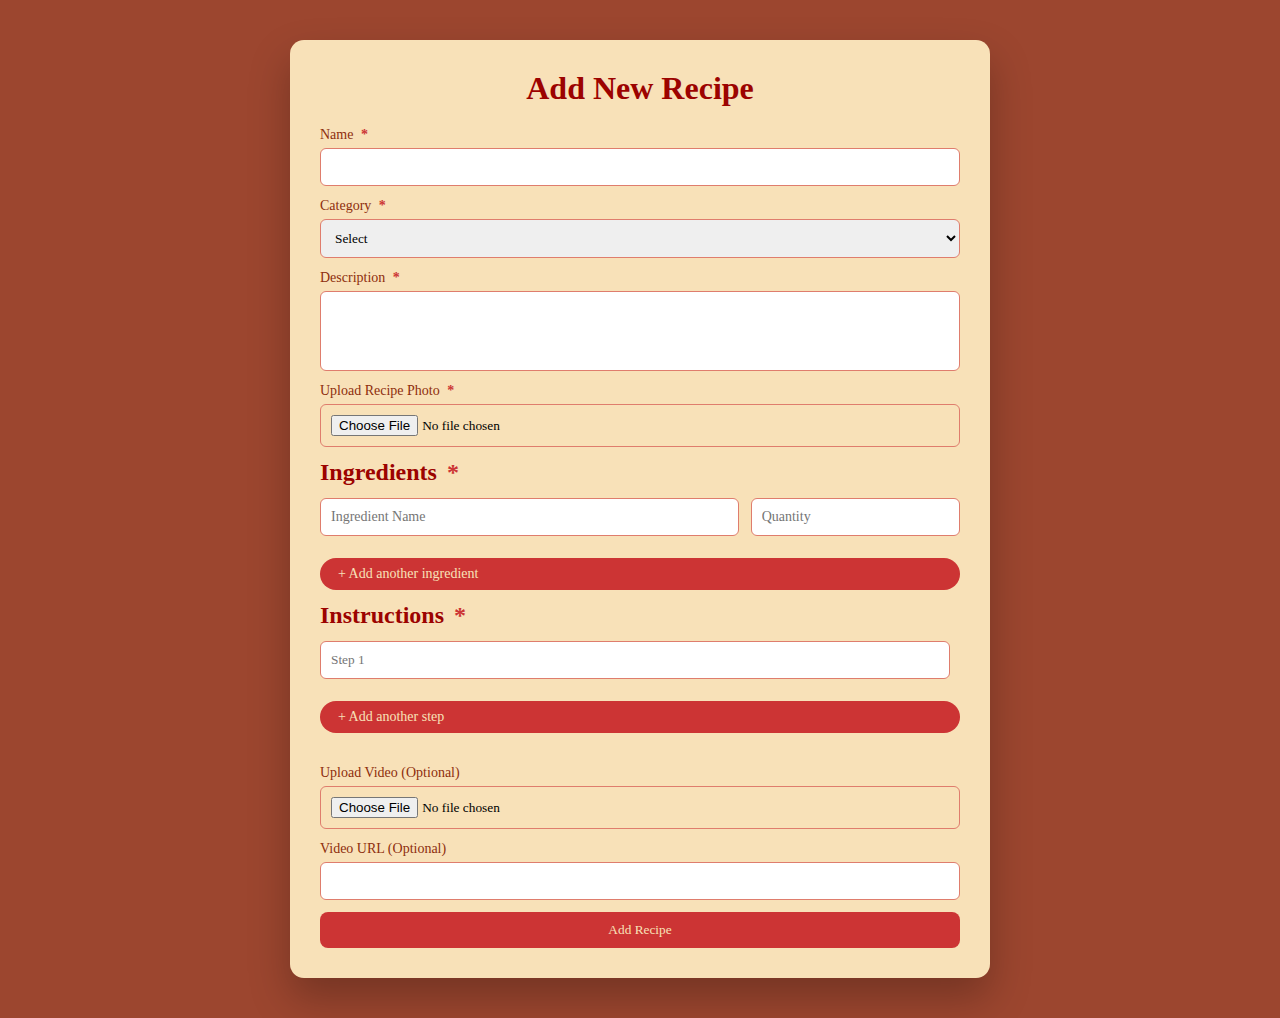
<file: addRecipe.html>
<!DOCTYPE html>
<html lang="en">
<head>
<meta charset="UTF-8">
<meta name="viewport" content="width=device-width, initial-scale=1.0">
<title>Add Recipe</title>
 <link rel="stylesheet" href="style.css">

</head>

<body class="edit-page">

<div class="form-card">
    <h1>Add New Recipe</h1>

    <form action="my-recipes.html">

        <!-- Recipe Name -->
        <div class="form-group">
            <label>Name <span class="required">*</span></label>
            <input type="text" required>
        </div>

        <!-- Category -->
        <div class="form-group">
            <label>Category <span class="required">*</span></label>
            <select required>
                <option value="">Select</option>
                <option>Healthy Bakery </option>
                <option>Gluten Free</option>
                <option>Sugar Free</option>
            </select>
        </div>

        <!-- Description -->
        <div class="form-group">
            <label>Description <span class="required">*</span></label>
            <textarea required></textarea>
        </div>

        <!-- Photo -->
        <div class="form-group">
            <label>Upload Recipe Photo <span class="required">*</span></label>
            <input type="file" accept="image/*" required>
        </div>

        <!-- Ingredients -->
         <h2 style="color:#9C0300;">Ingredients <span class="required">*</span></h2>

<div id="ingredients">

    <!-- First Ingredient (Cannot Be Deleted) -->
    <div class="ingredient-row">
        <input type="text" placeholder="Ingredient Name" required>
        <input type="text" placeholder="Quantity" required>
    </div>

</div>

<button type="button" class="action-btn" onclick="addIngredient()">
    + Add another ingredient
</button>


        <!-- Instructions -->

        <h2 style="color:#9C0300;">
  Instructions <span class="required">*</span>
</h2>

<div id="instructions">

    <!-- First Step (Cannot Be Deleted) -->
    <div class="instruction-row">
        <input type="text" placeholder="Step 1" required>
    </div>

</div>

<button type="button" class="action-btn" onclick="addStep()">
    + Add another step
</button>


        <!-- Video -->
        <div class="form-group" style="margin-top:20px;">
            <label>Upload Video (Optional)</label>
            <input type="file" accept="video/*">
        </div>

        <div class="form-group">
            <label>Video URL (Optional)</label>
            <input type="url">
        </div>

        <!-- Submit -->
        <button type="submit">Add Recipe</button>
        

    </form>
</div>

<script>
function addIngredient() {

    const div = document.createElement("div");
    div.className = "ingredient-row";

    div.innerHTML = `
        <input type="text" placeholder="Ingredient Name" required>
        <input type="text" placeholder="Quantity" required>
        <button type="button" class="mini-delete" onclick="removeIngredient(this)">✕</button>
    `;

    document.getElementById("ingredients").appendChild(div);
}

function removeIngredient(button) {
    button.parentElement.remove();
}
let stepCount = 1;

function addStep() {
    stepCount++;

    const div = document.createElement("div");
    div.className = "instruction-row";

    div.innerHTML = `
        <input type="text" placeholder="Step ${stepCount}" required>
        <button type="button" class="mini-delete" onclick="removeStep(this)">✕</button>
    `;

    document.getElementById("instructions").appendChild(div);
}

function removeStep(button) {
    button.parentElement.remove();
}

</script>

</body>

</html>
</file>
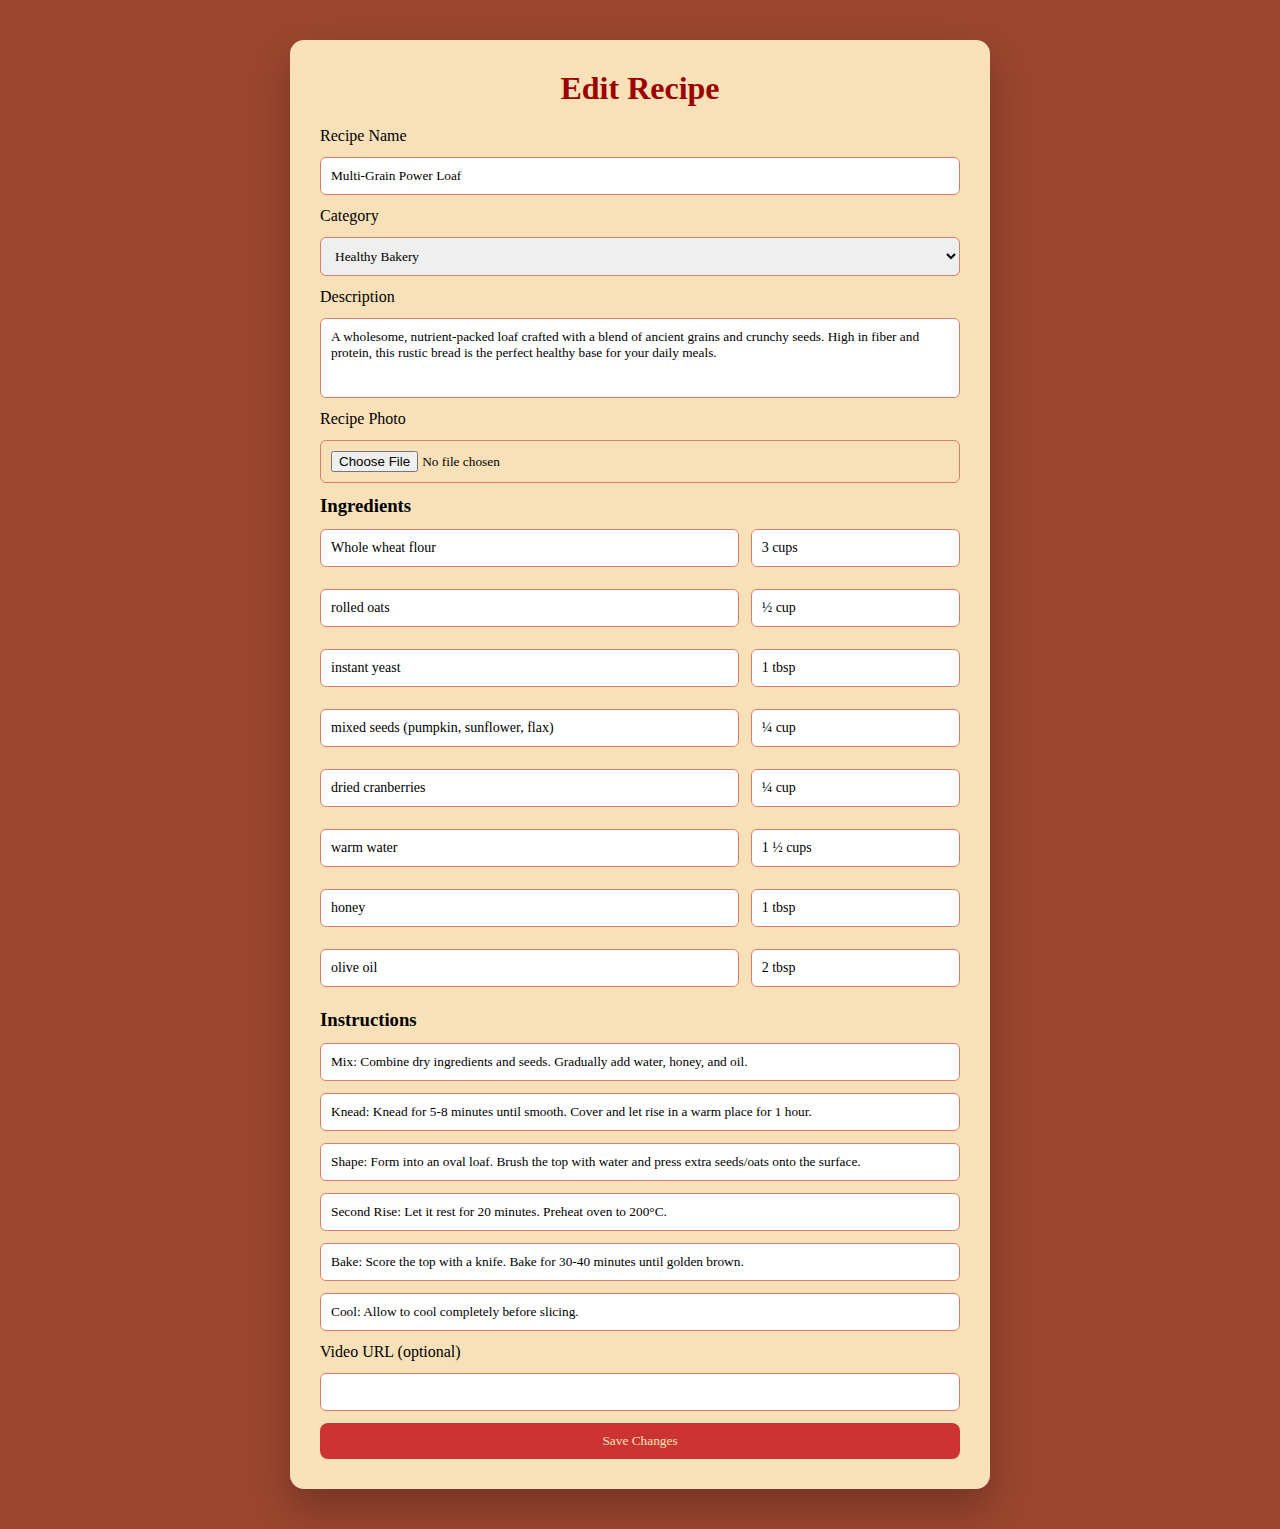
<file: edit.html>
<!DOCTYPE html>
<html lang="en">
<head>
  <meta charset="UTF-8">
  <title>Edit Recipe</title>
  <link rel="stylesheet" href="style.css">
</head>

<body class="edit-page">

<div class="form-card">

  <h1>Edit Recipe</h1>

  <form action="my-recipes.html">

    <label>Recipe Name</label>
    <input type="text" value="Multi-Grain Power Loaf" required>

    <label>Category</label>
    <select required>
      <option>Healthy Bakery</option>
      <option>Gluten Free</option>
      <option>Sugar Free</option>
    </select>

    <label>Description</label>
    <textarea required>
A wholesome, nutrient-packed loaf crafted with a blend of ancient grains and crunchy seeds. High in fiber and protein, this rustic bread is the perfect healthy base for your daily meals.
    </textarea>

    <label>Recipe Photo</label>
    <input type="file">

    <h3>Ingredients</h3>

<div class="ingredient-row">
  <input type="text" placeholder="Ingredient name" value="Whole wheat flour" required>
  <input type="text" placeholder="Quantity" value="3 cups" required>
</div>

<div class="ingredient-row">
  <input type="text" placeholder="Ingredient name" value="rolled oats" required>
  <input type="text" placeholder="Quantity" value="½ cup" required>
</div>

<div class="ingredient-row">
  <input type="text" placeholder="Ingredient name" value="instant yeast" required>
  <input type="text" placeholder="Quantity" value="1 tbsp" required>
</div>

<div class="ingredient-row">
  <input type="text" placeholder="Ingredient name" value="mixed seeds (pumpkin, sunflower, flax)" required>
  <input type="text" placeholder="Quantity" value="¼ cup" required>
</div>

<div class="ingredient-row">
  <input type="text" placeholder="Ingredient name" value="dried cranberries" required>
  <input type="text" placeholder="Quantity" value="¼ cup" required>
</div>

<div class="ingredient-row">
  <input type="text" placeholder="Ingredient name" value="warm water" required>
  <input type="text" placeholder="Quantity" value="1 ½ cups" required>
</div>

<div class="ingredient-row">
  <input type="text" placeholder="Ingredient name" value="honey" required>
  <input type="text" placeholder="Quantity" value="1 tbsp" required>
</div>

<div class="ingredient-row">
  <input type="text" placeholder="Ingredient name" value="olive oil" required>
  <input type="text" placeholder="Quantity" value="2 tbsp" required>
</div>


    <h3>Instructions</h3>
    <input type="text" value="Mix: Combine dry ingredients and seeds. Gradually add water, honey, and oil.">
    <input type="text" value="Knead: Knead for 5-8 minutes until smooth. Cover and let rise in a warm place for 1 hour.">
    <input type="text" value="Shape: Form into an oval loaf. Brush the top with water and press extra seeds/oats onto the surface.">
    <input type="text" value="Second Rise: Let it rest for 20 minutes. Preheat oven to 200°C.">
    <input type="text" value="Bake: Score the top with a knife. Bake for 30-40 minutes until golden brown.">
    <input type="text" value="Cool: Allow to cool completely before slicing.">

    <label>Video URL (optional)</label>
    <input type="url">

    <button type="submit">Save Changes</button>

  </form>

</div>

</body>
</html>
</file>
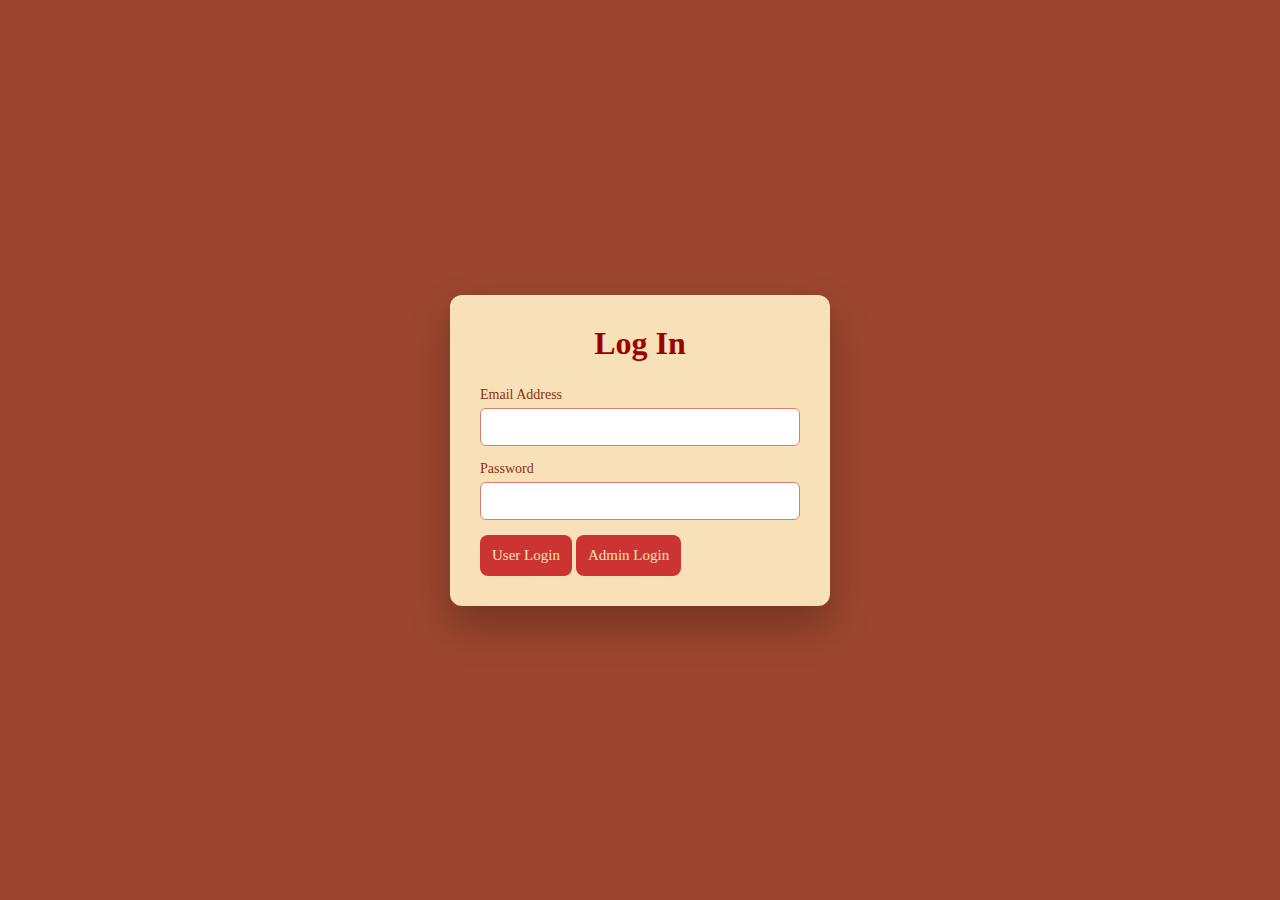
<file: login.html>
<!DOCTYPE html>
<html lang="en">
<head>
  <meta charset="UTF-8">
  <title>Log In</title>
  <link rel="stylesheet" href="style.css">
</head>

<body class="login-page">

  <div class="auth-card">
    <h1>Log In</h1>

    <form>
      
      <div class="form-group">
        <label>Email Address</label>
        <input type="email" required>
      </div>

      <div class="form-group">
        <label>Password</label>
        <input type="password" required>
      </div>

      <div class="button-group">
        <button formaction="user.html">User Login</button>
        <button formaction="admin.html" class="admin-btn">Admin Login</button>
      </div>

    </form>
  </div>

</body>
</html>
</file>
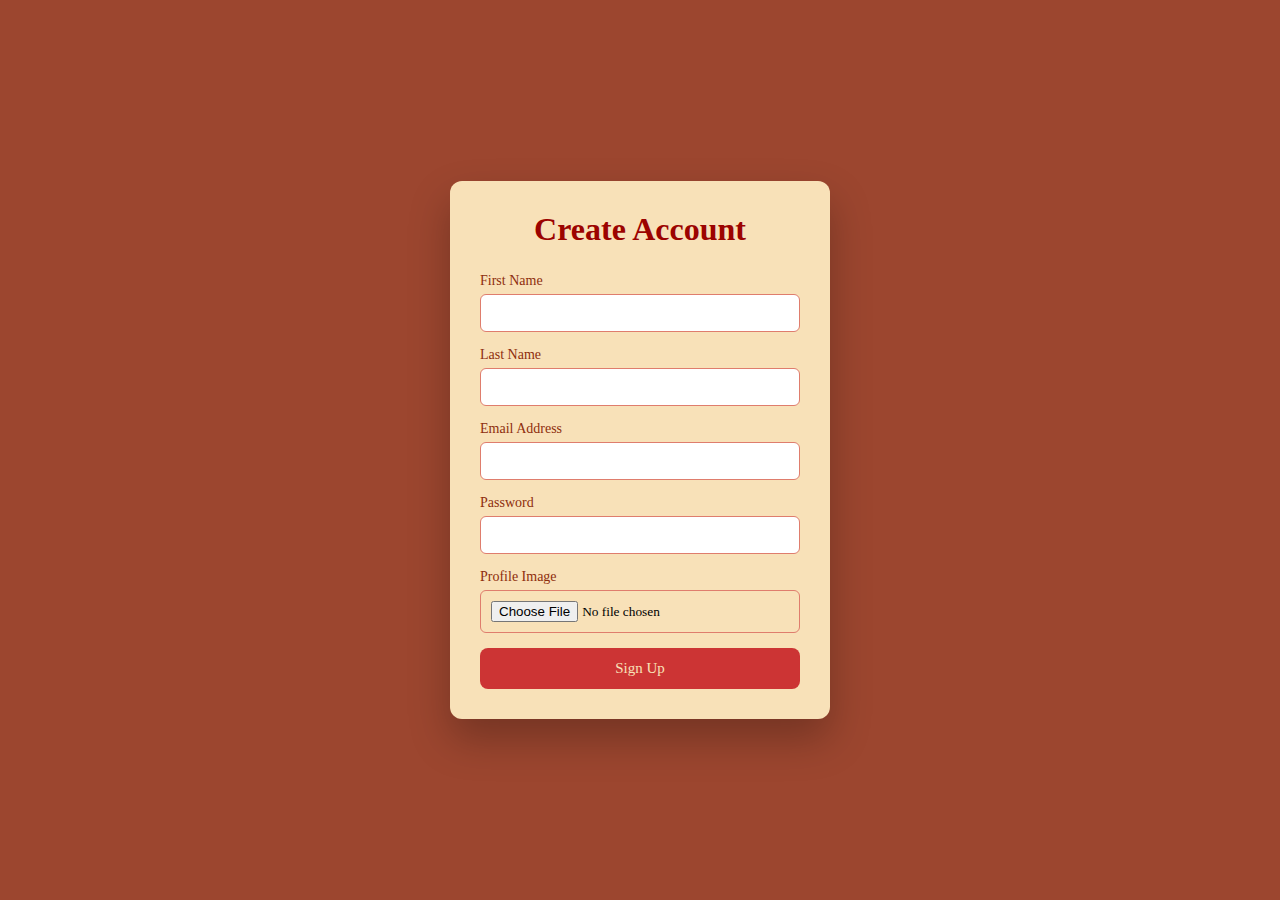
<file: signup.html>
<!DOCTYPE html>

<html lang="en">
<head>
  <meta charset="UTF-8">
  <title>Sign Up</title>
  <link rel="stylesheet" href="style.css">
</head>

<body class="signup-page">

  <div class="auth-card">
    <h1>Create Account</h1>

    <form action="user.html" method="post" enctype="multipart/form-data">

      <div class="form-group">
        <label>First Name</label>
        <input type="text" required>
      </div>

      <div class="form-group">
        <label>Last Name</label>
        <input type="text" required>
      </div>

      <div class="form-group">
        <label>Email Address</label>
        <input type="email" required>
      </div>

      <div class="form-group">
        <label>Password</label>
        <input type="password" required>
      </div>
<div class="form-group">
 <label>Profile Image </label>
 <input type="file" accept="image/*"> </div>



      <button type="submit">Sign Up</button>

    </form>
  </div>

</body>
</html>
</file>
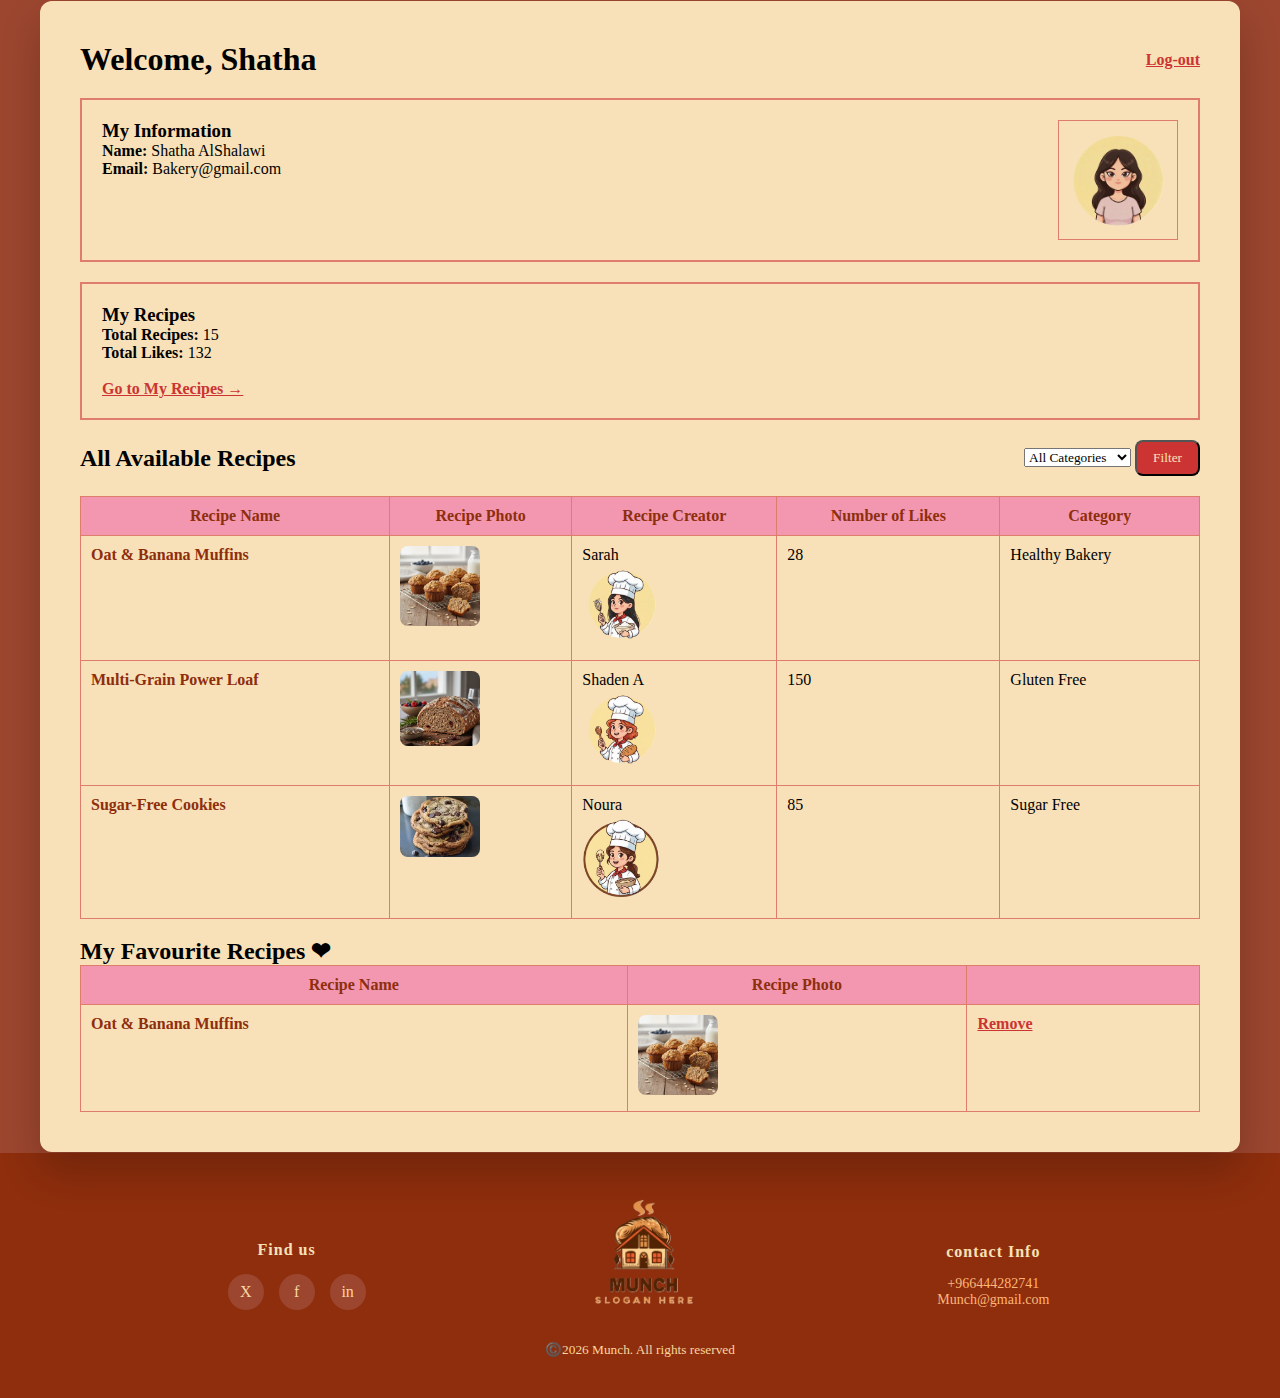
<file: user.html>
<!DOCTYPE html>
<html lang="en">
<head>
    <meta charset="UTF-8">
    <title>User Profile - Bakery</title>
    <link rel="stylesheet" href="style.css">
</head>
<body class="home-page">

    <div class="page my-recipes-card" style="height: auto; padding: 40px; overflow-y: auto;">
        
        <div class="page-header">
            <h1>Welcome, Shatha</h1>
            <a href="index.html" class="text-link">Log-out</a>
        </div>

        <div class="info-box">
            <div class="info-layout">
                <div>
                    <h3>My Information</h3>
                    <p><strong>Name:</strong> Shatha AlShalawi</p>
                    <p><strong>Email:</strong> Bakery@gmail.com</p>
                </div>
                <div class="photo-frame">
                    <img src="profile.png" alt="Profile">
                </div>
            </div>
        </div>

        <div class="info-box">
            <h3>My Recipes</h3>
            <p><strong>Total Recipes:</strong> 15</p>
            <p><strong>Total Likes:</strong> 132</p>
            <br>
            <a href="my-recipes.html" class="text-link">Go to My Recipes &rarr;</a>
        </div>

        <div class="page-header">
            <h2>All Available Recipes</h2>
            <div>
                <select class="filter-select">
                    <option>All Categories</option>
                    <option>Healthy Bakery</option>
                    <option>Gluten Free</option>
                    <option>Sugar Free</option>
                </select>
                <button class="add-recipe-link filter-btn">Filter</button>
            </div>
        </div>

        <table class="recipes-table">
            <thead>
                <tr>
                    <th>Recipe Name</th>
                    <th>Recipe Photo</th>
                    <th>Recipe Creator</th>
                    <th>Number of Likes</th>
                    <th>Category</th>
                </tr>
            </thead>
            <tbody>
                <tr>
                    <td class="recipe-cell"><a href="view.html">Oat & Banana Muffins</a></td>
                    <td class="recipe-cell"><img src="Oat&BananaMuffins.png" alt="Muffins"></td>
                    <td class="recipe-cell">
                        Sarah <br>
                        <img src="sarah.png" alt="Chef" width="40" class="creator-img">
                    </td>
                    <td>28</td>
                    <td>Healthy Bakery</td>
                </tr>
                <tr>
                    <td class="recipe-cell"><a href="view.html">Multi-Grain Power Loaf</a></td>
                    <td class="recipe-cell"><img src="Multi-Grain_Power_Loaf_Recipe.png" alt="Loaf"></td>
                    <td class="recipe-cell">
                        Shaden A <br>
                        <img src="Profile_image1.png" alt="Chef" width="40" class="creator-img">
                    </td>
                    <td>150</td>
                    <td>Gluten Free</td>
                </tr>
                <tr>
                    <td class="recipe-cell"><a href="view.html">Sugar-Free Cookies</a></td>
                    <td class="recipe-cell"><img src="Cookies.png" alt="Cookies"></td>
                    <td class="recipe-cell">
                        Noura <br>
                        <img src="Noura.png" alt="Chef" width="40" class="creator-img">
                    </td>
                    <td>85</td>
                    <td>Sugar Free</td>
                </tr>
            </tbody>
        </table>

        <br>
        <h2 class="section-title">My Favourite Recipes &#10084;</h2>
        <table class="recipes-table">
            <thead>
                <tr>
                    <th>Recipe Name</th>
                    <th>Recipe Photo</th>
                    <th></th> 
                </tr>
            </thead>
            <tbody>
                <tr>
                    <td class="recipe-cell"><a href="view.html">Oat & Banana Muffins</a></td>
                    <td class="recipe-cell"><img src="Oat&BananaMuffins.png" alt="Muffins"></td>
                    <td><a href="user.html" class="text-link">Remove</a></td>
                </tr>
            </tbody>
        </table>
    </div>

    <footer class="site-footer">
        <div class="container footer-box">
            <div class="footer-grid">
                <div class="footer-col">
                    <h4>Find us</h4>
                    <ul class="social">
                        <li><a href="#" aria-label="X">X</a></li>
                        <li><a href="#" aria-label="Facebook">f</a></li>
                        <li><a href="#" aria-label="LinkedIn">in</a></li>
                    </ul>
                </div>

                <div class="footer-col center">
                    <div class="brand">
                        <img src="Bakery.png" alt="Bakery logo" style="width:120px;">
                    </div>
                    <small>©️2026 Munch. All rights reserved</small>
                </div>

                <div class="footer-col right">
                    <h4>contact Info</h4>
                    <p>+966444282741</p>
                    <p><a href="mailto:Munch@gmail.com">Munch@gmail.com</a></p>
                </div>
            </div>
        </div>
    </footer>

</body>
</html>
</file>
<file: style.css>
/* ===== Global Reset ===== */
* {
  margin: 0;
  padding: 0;
  box-sizing: border-box;
  font-family: "Georgia", serif;
}

/* ===== Home Page Wrapper ===== */
.home-page {
  background: #9C462F;
  min-height: 100vh;
  display: flex;
  flex-direction: column;
}

/* =====  Main Card ===== */
.home-page .page {
  position: relative;
  width: 95%;
  height: 600px;
  background: #F8E1B8;
  border-radius: 12px;
  overflow: hidden;
  box-shadow: 0 20px 40px rgba(0,0,0,0.2);
  margin: 1px auto;
}

/* ===== 
// max-width: 1100px;
.home-page .page {
  position: relative;
  width: 100%;
  min-height: calc(100vh - 160px); 
  background: #F8E1B8;
  overflow: hidden;
} Main Card ===== */

/* ===== Navbar ===== */
.home-page .navbar {
  position: absolute;
  top: 20px;
  left: 50%;
  transform: translateX(-50%);
  background: #8E2E0D;
  padding: 10px 30px;
  border-radius: 30px;
}

.home-page .navbar ul {
  list-style: none;
  display: flex;
  gap: 30px;
}

.home-page .navbar a {
  color: #FBD59E;
  text-decoration: none;
  font-size: 14px;
  letter-spacing: 1px;
  transition: 0.3s;
}

.home-page .navbar a:hover {
  color: #FFB575;
}
/* ===== Home Page Logo ===== */
.home-page .home-logo {
  width: 250px;
  height: auto;
  margin-bottom: 10px;
  display: block;
  margin-left: auto;
  margin-right: auto;
}

/* ===== Background Images ===== */
.home-page .bg-img {
  position: absolute;
  width: 350px;
  opacity: 0.9;
}

.home-page .bg-img.left {
  left: -60px;
  bottom: -40px;
  transform: rotate(-10deg);
}

.home-page .bg-img.right {
  right: -60px;
  top: -40px;
  transform: rotate(10deg);
}

/* ===== Content ===== */
.home-page .content {
  position: absolute;
  top: 50%;
  left: 50%;
  transform: translate(-50%, -50%);
  text-align: center;
  color: #8E2E0D;
}

.home-page .content h1 {
  font-size: 70px;
  font-weight: bold;
  color: #9C0300;
}

.home-page .content h2 {
  font-size: 28px;
  letter-spacing: 4px;
  margin-bottom: 20px;
  color: #CC3434;
}

.home-page .content p {
  width: 420px;
  font-size: 14px;
  color: #DF7D6D;
  margin: auto;
  line-height: 1.6;
}

/* ===== Buttons ===== */
.home-page .buttons {
  margin-top: 30px;
  display: flex;
  justify-content: center;
  gap: 20px;
}

.home-page .buttons .button {
  background: #CC3434;
  color: #F8E1B8;
  border: none;
  padding: 10px 30px;
  border-radius: 8px;
  font-size: 16px;
  cursor: pointer;
  transition: 0.3s;
  text-decoration: none;
}

.home-page .buttons .button:hover {
  background: #9C0300;
  transform: scale(1.05);
}

/* ===== Signup & Login Pages ===== */
.signup-page,
.login-page {
  min-height: 100vh;
  background: #9C462F;
  display: flex;
  justify-content: center;
  align-items: center;
}

.signup-page .auth-card,
.login-page .auth-card {
  background: #F8E1B8;
  width: 380px;
  padding: 30px;
  border-radius: 12px;
  box-shadow: 0 20px 40px rgba(0,0,0,0.25);
}

.signup-page h1,
.login-page h1 {
  text-align: center;
  color: #9C0300;
  margin-bottom: 25px;
}

.signup-page form,
.login-page form {
  display: flex;
  flex-direction: column;
  gap: 15px;
}

.form-group {
  display: flex;
  flex-direction: column;
}

.form-group label {
  font-size: 14px;
  margin-bottom: 5px;
  color: #8E2E0D;
}

.form-group input {
  padding: 10px;
  border-radius: 6px;
  border: 1px solid #DF7D6D;
  outline: none;
}

.form-group small {
  font-size: 11px;
  color: #DF7D6D;
  margin-top: 4px;
}

.signup-page button,
.login-page button {
  background: #CC3434;
  color: #F8E1B8;
  border: none;
  padding: 12px;
  border-radius: 8px;
  cursor: pointer;
  font-size: 15px;
  transition: 0.3s;
}

.signup-page button:hover,
.login-page button:hover {
  background: #9C0300;
}

/* ===== Footer ===== */
.site-footer {
  background: #8E2E0D;
  color: #FBD59E;
  padding: 40px 0;
  width: 100%;
  margin-top: auto;
}

.footer-grid {
  display: flex;
  justify-content: space-between;
  align-items: center;
  max-width: 1100px;
  margin: 0 auto;
  padding: 0 20px;
}

.footer-grid > div {
  flex: 1;
  text-align: center;
}

.social {
  display: flex;
  justify-content: center;
  gap: 15px;
  margin-top: 10px;
}

.social a {
  color: #FBD59E;
  background: #9C462F;
  width: 36px;
  height: 36px;
  border-radius: 50%;
  display: flex;
  align-items: center;
  justify-content: center;
  text-decoration: none;
  transition: 0.3s;
}

.site-footer img {
  width: 120px;
  margin-bottom: 10px;
}

.site-footer p {
  font-size: 14px;
  color: #FFB575;
}

.site-footer h4 {
  color: #F8E1B8;
  font-size: 16px;
  margin-bottom: 15px;
  letter-spacing: 1px;
}

.site-footer a {
  color: #FFB575;
  text-decoration: none;
}

/* ===== View & Edit Pages ===== */
.view-page{
  min-height: 100vh;
  background: #9C462F;
}

.edit-page {
  min-height: 100vh;
  background: #9C462F;
  display: flex;
  justify-content: center;
  align-items: center;
  padding: 40px 0;
}

.recipe-card{
  background: #F8E1B8;
  width: 700px;
  padding: 30px;
  border-radius: 14px;
  box-shadow: 0 20px 40px rgba(0,0,0,0.25);
  margin: 40px auto;
}

.form-card {
  background: #F8E1B8;
  width: 700px;
  padding: 30px;
  border-radius: 14px;
  box-shadow: 0 20px 40px rgba(0,0,0,0.25);
}

.recipe-card h1,
.form-card h1 {
  text-align: center;
  color: #9C0300;
  margin-bottom: 20px;
}

.recipe-img {
  width: 100%;
  border-radius: 10px;
  margin: 15px 0;
}

.recipe-actions {
  display: flex;
  justify-content: center;
  gap: 15px;
  margin-bottom: 20px;
}

.recipe-actions button,
form button {
  background: #CC3434;
  color: #F8E1B8;
  border: none;
  padding: 10px 20px;
  border-radius: 8px;
  cursor: pointer;
  transition: 0.3s;
}

.recipe-actions button:hover,
form button:hover {
  background: #9C0300;
}

.recipe-actions .danger {
  background: #8E2E0D;
}

ul, ol {
  margin-left: 20px;
  color: #8E2E0D;
}

.comments {
  margin-top: 25px;
}

.comment {
  background: #fff;
  padding: 8px;
  margin-bottom: 8px;
  border-radius: 6px;
}

form {
  display: flex;
  flex-direction: column;
  gap: 12px;
}

form input,
form textarea,
form select {
  padding: 10px;
  border-radius: 6px;
  border: 1px solid #DF7D6D;
}

textarea {
  resize: none;
  height: 80px;
}

.action-btn {
  display: flex;
  align-items: center;
  gap: 8px;
  background: #CC3434;
  color: #F8E1B8;
  border: none;
  padding: 8px 18px;
  border-radius: 20px;
  font-size: 14px;
  cursor: pointer;
  transition: 0.3s;
}

.action-btn span {
  font-size: 16px;
}

.action-btn:hover {
  background: #9C0300;
  transform: translateY(-2px);
}

.action-btn.danger {
  background: #8E2E0D;
}

.action-btn.danger:hover {
  background: #6f2208;
}

.recipe-sections {
  display: grid;
  grid-template-columns: 1fr 1fr;
  gap: 25px;
  margin: 30px 0;
}

.recipe-box {
  background: #fff;
  padding: 20px;
  border-radius: 14px;
  box-shadow: 0 8px 20px rgba(0,0,0,0.08);
  transition: 0.3s;
}

.recipe-box:hover {
  transform: translateY(-4px);
}

.recipe-box h2 {
  color: #9C0300;
  margin-bottom: 15px;
  font-size: 20px;
}

.recipe-box ul {
  list-style: none;
}

.recipe-box ul li {
  padding: 8px 0;
  border-bottom: 1px dashed #DF7D6D;
  color: #8E2E0D;
}

.recipe-box ul li:last-child {
  border-bottom: none;
}

.recipe-box ol {
  counter-reset: step;
  list-style: none;
}

.recipe-box ol li {
  counter-increment: step;
  margin-bottom: 12px;
  padding-left: 35px;
  position: relative;
  color: #8E2E0D;
  line-height: 1.6;
}

.recipe-box ol li::before {
  content: counter(step);
  position: absolute;
  left: 0;
  top: 0;
  width: 26px;
  height: 26px;
  background: #F297AF;
  color: #F8E1B8;
  border-radius: 50%;
  text-align: center;
  line-height: 26px;
  font-size: 13px;
  font-weight: bold;
}

.creator-actions {
  display: flex;
  justify-content: space-between;
  align-items: center;
  margin: 15px 0 25px;
}

.creator {
  display: flex;
  align-items: center;
  gap: 10px;
}

.creator img {
  width: 50px;
  height: 50px;
  border-radius: 50%;
}

.creator small {
  color: #DF7D6D;
  font-size: 12px;
}

.exciting-video {
  display: flex;
  align-items: center;
  gap: 15px;
  cursor: pointer;
  transition: 0.3s;
}

.exciting-video:hover {
  transform: scale(1.02);
}

.play-icon {
  width: 46px;
  height: 46px;
  background: #CC3434;
  color: #F8E1B8;
  border-radius: 50%;
  display: flex;
  align-items: center;
  justify-content: center;
  font-size: 18px;
}

.exciting-video strong {
  color: #8E2E0D;
  font-size: 15px;
}

.exciting-video small {
  color: #DF7D6D;
  font-size: 12px;
}
.photo-upload-row {
  display: flex;
  justify-content: space-between;
  align-items: flex-start;
  gap: 20px;
  margin-bottom: 20px;
}

.current-box {
  background: #fff;
  padding: 10px;
  border-radius: 8px;
  border: 1px dashed #DF7D6D;
  text-align: center;
  width: 180px;
}

.current-box strong {
  display: block;
  margin-bottom: 8px;
  font-size: 13px;
  color: #8E2E0D;
}

.current-box img {
  width: 100%;
  border-radius: 6px;
}
.video-upload-row {
  display: flex;
  justify-content: space-between;
  align-items: flex-start;
  gap: 20px;
  margin-bottom: 15px;
}

.current-video-link {
  display: inline-block;
  margin-top: 6px;
  color: #CC3434;
  font-size: 13px;
  text-decoration: none;
}

.current-video-link:hover {
  text-decoration: underline;
}

/* ===== My Recipes Page ===== */
.my-recipes-page {
  min-height: 100vh;
  background: #9C462F;
}

.my-recipes-card {
  background: #F8E1B8;
  width: 95%;
  max-width: 1200px;
  padding: 25px;
  border-radius: 14px;
  margin: 40px auto;
}

.my-recipes-header {
  display: flex;
  justify-content: space-between;
  align-items: center;
  margin-bottom: 20px;
}

.my-recipes-header h1 {
  color: #9C0300;
}

.add-recipe-link {
  text-decoration: none;
  background: #CC3434;
  color: #F8E1B8;
  padding: 8px 16px;
  border-radius: 8px;
}

.recipes-table {
  width: 100%;
  border-collapse: collapse;
}

.recipes-table th,
.recipes-table td {
  border: 1px solid #DF7D6D;
  padding: 10px;
  vertical-align: top;
}

.recipes-table th {
  background: #F297AF;
  color: #8E2E0D;
}

.recipe-cell img {
  width: 80px;
  border-radius: 8px;
  display: block;
  margin-bottom: 6px;
}

.recipe-cell a {
  text-decoration: none;
  color: #8E2E0D;
  font-weight: bold;
}

.edit-link {
  color: #CC3434;
  text-decoration: none;
}

.delete-link {
  color: #8E2E0D;
  text-decoration: none;
}

/* ===== Ingredients Edit Style ===== */
.ingredient-row {
  display: grid;
  grid-template-columns: 2fr 1fr;
  gap: 12px;
  margin-bottom: 10px;
}

.ingredient-row input {
  padding: 10px;
  border-radius: 6px;
  border: 1px solid #DF7D6D;
  font-size: 14px;
}
/* ===== Ingredients View Style ===== */
.ingredients-list {
  list-style: none;
  padding: 0;
}

.ingredients-list li {
  display: flex;
  justify-content: space-between;
  align-items: center;
  padding: 8px 0;
  border-bottom: 1px dashed #DF7D6D;
}

.ingredients-list li:last-child {
  border-bottom: none;
}

.ingredient-name {
  font-weight: 500;
  color: #8E2E0D;
}

.ingredient-qty {
  background: #F297AF;
  color: #fff;
  padding: 4px 10px;
  border-radius: 12px;
  font-size: 12px;
}
/* ======================================================= */
/* SHATHA'S USER PAGE STYLES                   */


.info-box {
  border: 2px solid #DF7D6D; 
  padding: 20px;       
  margin-bottom: 20px;   
}

.info-layout {
  display: flex;
  justify-content: space-between;
  align-items: flex-start;
}



.photo-frame {
  border: 1px solid #DF7D6D;
  padding: 5px;
  width: 120px;
  text-align: center;
}

.photo-frame img {
  width: 100%;
  display: block;
}


.page-header {
  display: flex;
  justify-content: space-between;
  align-items: center;
  margin-bottom: 20px;
}


.text-link {
  color: #CC3434;
  font-weight: bold;
  text-decoration: underline;
  cursor: pointer;
}
/* ======================================================= */

/* ===== Admin Page Styles ===== */

/* ===== 1. GLOBAL RESET ===== */
* {
  margin: 0;
  padding: 0;
  box-sizing: border-box;
  font-family: "Georgia", serif;
}

/* ===== 2. WRAPPERS ===== */
.home-page {
  background: #9C462F;
  min-height: 100vh;
  display: flex;
  flex-direction: column;
}

.page {
  position: relative;
  width: 95%;
  height: 600px;
  background: #F8E1B8;
  border-radius: 12px;
  overflow: hidden;
  box-shadow: 0 20px 40px rgba(0,0,0,0.2);
  margin: 20px auto;
}

/* ===== 3. ADMIN PAGE FIX ===== */
.page.admin-page {
  height: auto; 
  min-height: 700px; 
  padding-bottom: 60px; 
  margin-bottom: 40px; 
  overflow: visible; 
}



/* ===== 5. ADMIN CONTENT ===== */
.admin-container {
  padding: 110px 50px 20px 50px; 
  color: #8E2E0D;
}

.admin-container h1 {
  font-size: 50px;
  color: #9C0300;
  margin-bottom: 25px;
}

/* My Information Box */
.admin-info-box {
  background: rgba(255, 255, 255, 0.3);
  padding: 20px;
  border-radius: 10px;
  border-left: 5px solid #CC3434;
  margin-bottom: 40px;
}

/* ===== 6. TABLE STYLING ===== */
.bakery-table {
  width: 100%;
  border-collapse: collapse;
  background: rgba(255, 255, 255, 0.3); /* Same as info box */
  margin-bottom: 30px;
  border-radius: 10px;
  overflow: hidden;
}

.bakery-table th,
.bakery-table td {
  border: 1px solid #DF7D6D;
  padding: 14px;
  text-align: left;
}

.bakery-table th {
  background-color: #8E2E0D;
  color: #FBD59E;
  font-weight: 600;
}

.blocked-table {
  width: 60%;
}

/* Recipe Link */
.recipe-link {
  color: #CC3434;
  font-weight: bold;
  text-decoration: underline;
}

/* ===== 7. CREATOR INFO (Elegant Layout) ===== */
.creator-info {
  display: flex;
  justify-content: space-between; /* Name left, image right */
  align-items: center;
  max-width: 220px;
  padding: 5px 0;
}

.creator-info span {
  font-weight: 600;
  color: #8E2E0D;
  font-size: 15px;
  letter-spacing: 0.5px;
}

/* ===== 8. IMAGE STYLE (Elegant Square) ===== */
.table-avatar {
  width: 45px;
  height: 45px;
  border-radius: 8px; /* Elegant rounded square */
  border: 2px solid #8E2E0D;
  object-fit: cover;
  box-shadow: 0 4px 10px rgba(0, 0, 0, 0.15);
  transition: 0.3s ease;
}

.table-avatar:hover {
  transform: scale(1.05);
}

/* ===== 9. TABLE BUTTON ===== */
.table-btn {
  background: #CC3434;
  color: #F8E1B8;
  border: none;
  padding: 7px 18px;
  border-radius: 8px;
  cursor: pointer;
  margin-top: 10px;
  transition: 0.3s;
}

.table-btn:hover {
  background: #9C0300;
}

/* ===== 10. FOOTER ===== */
.site-footer {
  background: #8E2E0D;
  color: #FBD59E;
  padding: 40px 0;
  width: 100%;
  margin-top: auto;
}

.footer-grid {
  display: flex;
  justify-content: space-between;
  align-items: center;
  max-width: 1100px;
  margin: 0 auto;
  padding: 0 20px;
}

.social {
  list-style: none;
  display: flex;
  gap: 15px;
}

.social a {
  color: #FBD59E;
  background: #9C462F;
  width: 36px;
  height: 36px;
  border-radius: 50%;
  display: flex;
  align-items: center;
  justify-content: center;
  text-decoration: none;
}

/* ===== Simple Logout Box ===== */
.logout-box {
  position: absolute;
  top: 20px;
  right: 30px;
  background: #CC3434;
  padding: 10px 20px;
  border-radius: 8px;
  z-index: 10;
}

.logout-box a {
  color: #F8E1B8;
  text-decoration: none;
  font-weight: bold;
  transition: 0.3s;
}

.logout-box a:hover {
  color: #FFB575;
}

/* Adjust admin-container padding to avoid overlap */
.admin-container {
  padding: 80px 50px 20px 50px; /* top padding reduced from 110px */
}

S/* LANA'S addRECIPES PAGE STYLES** */
.ingredient-row {
  display: grid;
  grid-template-columns: 2fr 1fr auto;
  gap: 10px;
  align-items: center;
  margin-bottom: 10px;
}

.mini-delete {
  background: #8E2E0D;
  color: #F8E1B8;
  border: none;
  width: 26px;
  height: 26px;
  border-radius: 50%;
  font-size: 14px;
  cursor: pointer;
  display: flex;
  align-items: center;
  justify-content: center;
  transition: 0.3s;
}

.mini-delete:hover {
  background: #6f2208;
}
.required {
  color: #CC3434;   /* your pink/red theme */
  margin-left: 4px;
  font-weight: bold;
}
.instruction-row {
  display: grid;
  grid-template-columns: 1fr auto;
  gap: 10px;
  align-items: center;
  margin-bottom: 10px;
}
</file>
